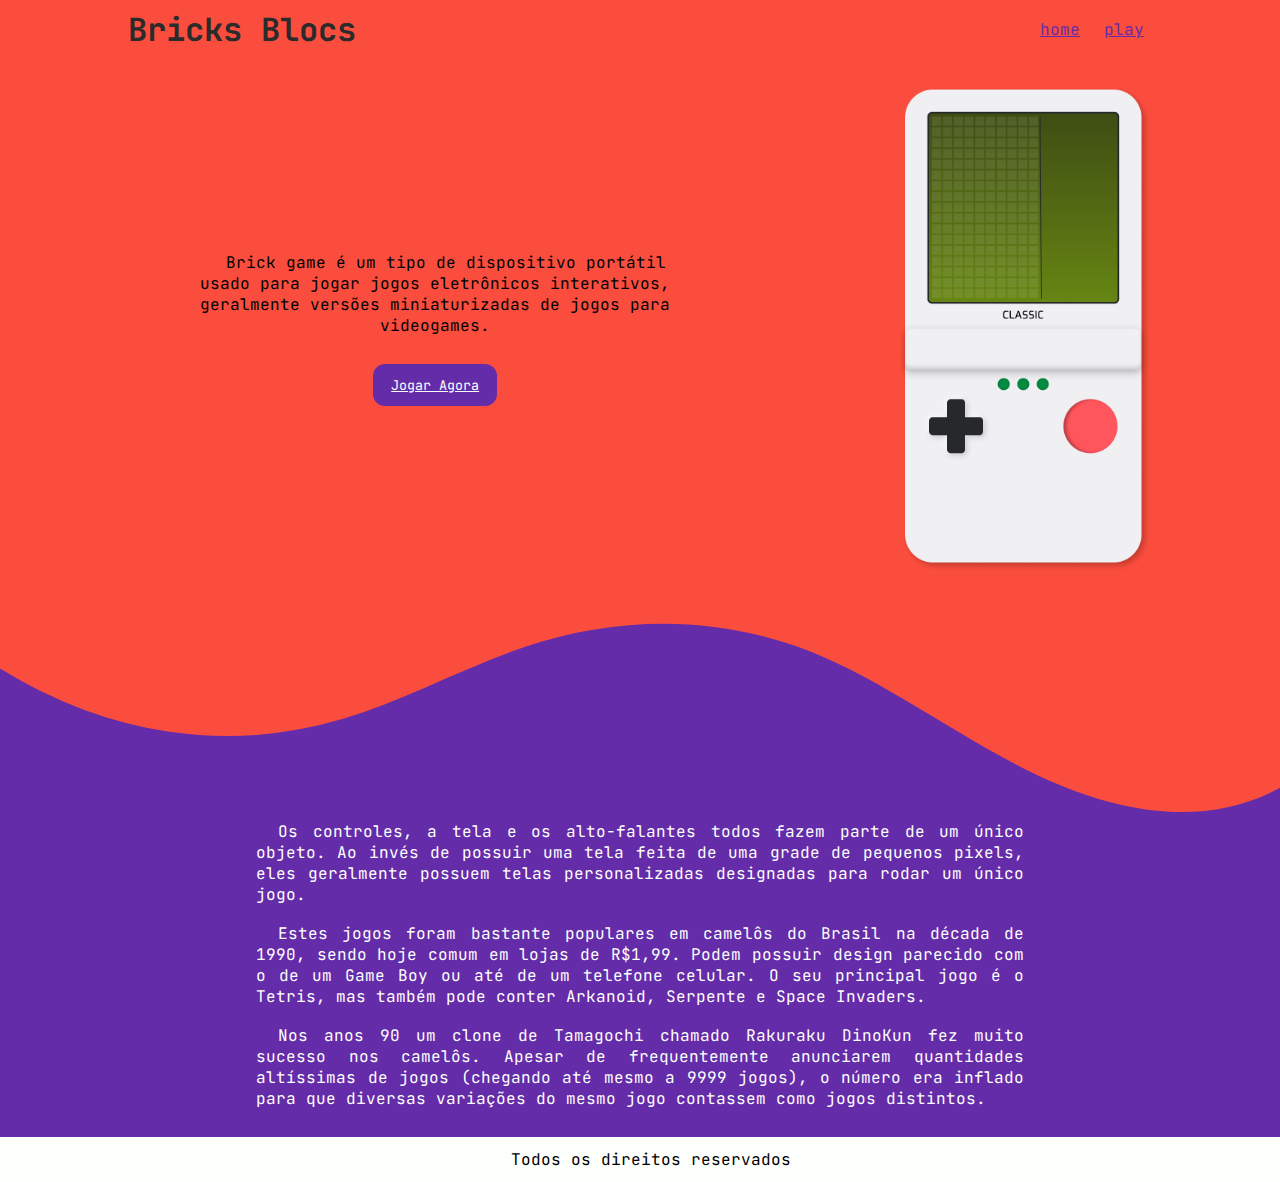
<file: index.html>
<!DOCTYPE html>
<html lang="en">

<head>
    <meta charset="UTF-8">
    <meta http-equiv="X-UA-Compatible" content="IE=edge">
    <meta name="viewport" content="width=device-width, initial-scale=1.0">
    <link rel="preconnect" href="https://fonts.googleapis.com">
    <link rel="preconnect" href="https://fonts.gstatic.com" crossorigin>
    <link href="https://fonts.googleapis.com/css2?family=JetBrains+Mono:wght@500&display=swap" rel="stylesheet">
    <link rel="stylesheet" type="text/css" href="./styles.css" />
    <title>Document</title>
</head>

<body>
    <header>
        <h1>Bricks Blocs</h1>
        <nav>
            <a href="/">home</a>
            <a href="play/">play</a>
        </nav>
    </header>



    <main>
        <aside>
            <p>
                Brick game é um tipo de dispositivo portátil usado para jogar jogos eletrônicos interativos,
                geralmente versões miniaturizadas de jogos para videogames.
            </p>
            <button type="button">
            <a href="/play/">
                
                    Jogar Agora
            
            </a>
        </button>
        </aside>

        <img src="/assents/img/console.png" alt="console">
    </main>

    <section style="position: relative;">
        <div class="custom-shape-divider-top-1666892218">
            <svg data-name="Layer 1" xmlns="http://www.w3.org/2000/svg" viewBox="0 0 1200 120"
                preserveAspectRatio="none">
                <path
                    d="M321.39,56.44c58-10.79,114.16-30.13,172-41.86,82.39-16.72,168.19-17.73,250.45-.39C823.78,31,906.67,72,985.66,92.83c70.05,18.48,146.53,26.09,214.34,3V0H0V27.35A600.21,600.21,0,0,0,321.39,56.44Z"
                    class="shape-fill"></path>
            </svg>
        </div>
        <div class="content">
            <p>
                Os controles, a tela e os alto-falantes todos fazem parte de um único objeto.
                Ao invés de possuir uma tela feita de uma grade de pequenos pixels, eles
                geralmente possuem telas personalizadas designadas para rodar um único jogo.

            </p>
            <p>
                Estes jogos foram bastante populares em camelôs do Brasil na década de 1990, sendo hoje comum em lojas
                de R$1,99.
                Podem possuir design parecido com o de um Game Boy ou até de um telefone celular.
                O seu principal jogo é o Tetris, mas também pode conter Arkanoid, Serpente e Space Invaders.
            </p>
            <p>
                Nos anos 90 um clone de Tamagochi chamado Rakuraku DinoKun fez muito sucesso nos camelôs.
                Apesar de frequentemente anunciarem quantidades altíssimas de jogos (chegando até mesmo a 9999 jogos),
                o número era inflado para que diversas variações do mesmo jogo contassem como jogos distintos.
            </p>
        </div>

    </section>

    <footer>
        <p>Todos os direitos reservados</p>
    </footer>
</body>

</html>
</file>
<file: styles.css>
* {
    box-sizing: border-box;
    margin: 0;
    font-family: 'JetBrains Mono', monospace;
}

html {
    display: flex;
    justify-content: center;
}

body {
    width: 100%;
    background: #fb4d3d;
}

header {
    display: flex;
    justify-content: space-between;
    align-items: center;
    padding: 8px;
    padding-left: 10vw;
    padding-right: 10vw;
    color: #2A2B2A;
}

nav {
    display: flex;
    gap: 8px;

}

nav a {
    color: #642CA9;
    padding: 8px;
}

main {
    display: flex;
    justify-content: space-between;
    align-items: center;
    margin-top: 26px;
    gap: 16px;
    padding-left: 10vw;
    padding-right: 10vw;
}

main aside {
    display: flex;
    flex-direction: column;
    align-items: center;
    gap: 28px;
    max-width: 60%;
}

main aside p {
    width: 80%;
    text-align: center;
}

main aside button {
    padding: 12px 18px;
    background-color: #642CA9;
    border-radius: 12px;
    border: 0;

}

main aside button a {
    padding: 12px 0px;
    color: #FDFFFC;
}

@media (max-width: 600px)
{
    main {
        flex-direction: column-reverse;
        align-items: center;
        justify-content: space-between;
    }

    main aside {
        max-width: 100%;
    }
}

p {
    text-indent: 22px;
    text-align: justify;
}

main img {
    width: 256px;
    object-fit: contain;
}

section {
    display: flex;
    flex-direction: column;
    gap: 18px;
    margin-top: 48px;
}

.custom-shape-divider-top-1666892218 {
    position: absolute;
    top: 0;
    left: 0;
    width: 100%;
    overflow: hidden;
    line-height: 0;
}

.custom-shape-divider-top-1666892218 svg {
    position: relative;
    display: block;
    width: calc(100% + 1.3px);
    height: 208px;
}

.custom-shape-divider-top-1666892218 .shape-fill {
    fill: #fb4d3d;
}

.content {
    display: flex;
    flex-direction: column;
    gap: 18px;
    background-color: #642ca9;
    padding-left: 20vw;
    padding-right: 20vw;
    padding-top: 200px;
    padding-bottom: 28px;
    color: #FDFFFC;
}

footer {
    background-color: #FDFFFC;
    padding: 12px;
}

footer p {
    text-align: center;
}
</file>
